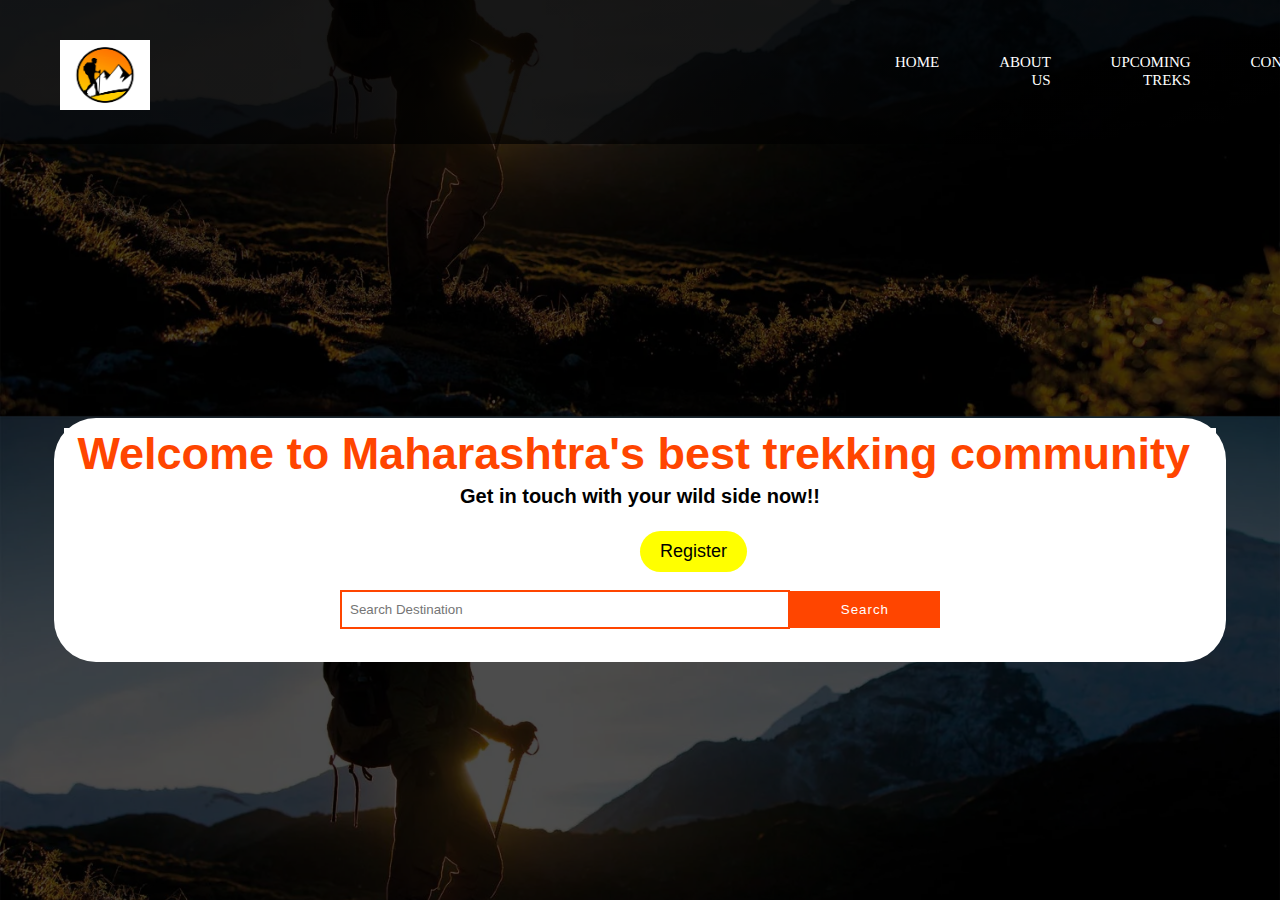
<file: index.html>
<!DOCTYPE html>
<html lang="en">
<head>
    <meta charset="UTF-8">
    <meta name="viewport" content="width=device-width, initial-scale=1.0">
    <title>Thrilltrekkers</title>
    <link rel="stylesheet" href="style.css">
</head>
<body >
<section class="homepage" href="ratangad-trek-768x446.jpg">
    <div class="main">
        <br>
        <navbar>
           
            <logo>
                <img src="hiking-logo-design.jpg" height="70px" width="90px">
            </logo>
            <navlist>
                <ul>
                    <li><a href="index.html">HOME</a></li>
                    <li><a href="aboutus.html">ABOUT US</a></li>
                    <li><a href="upcoming.html">UPCOMING TREKS</a></li>
                    <li><a href="contact.html">CONTACT US</a></li>
                </ul>
            </navlist>
        </navbar>
        
    </div>
    <div class="content">
       <pre><h1>Welcome to Maharashtra's best trekking community <br><p>Get in touch with your wild side now!!</p></h1></pre> <br>
       <a href="" class="button1">Register</a>
       <form>
        <input type="text" placeholder="Search Destination" >
        <button type="submit">Search</button>
       </form>
       <BR>
    </div>
    
</section>

    
</body>
</html>
</file>
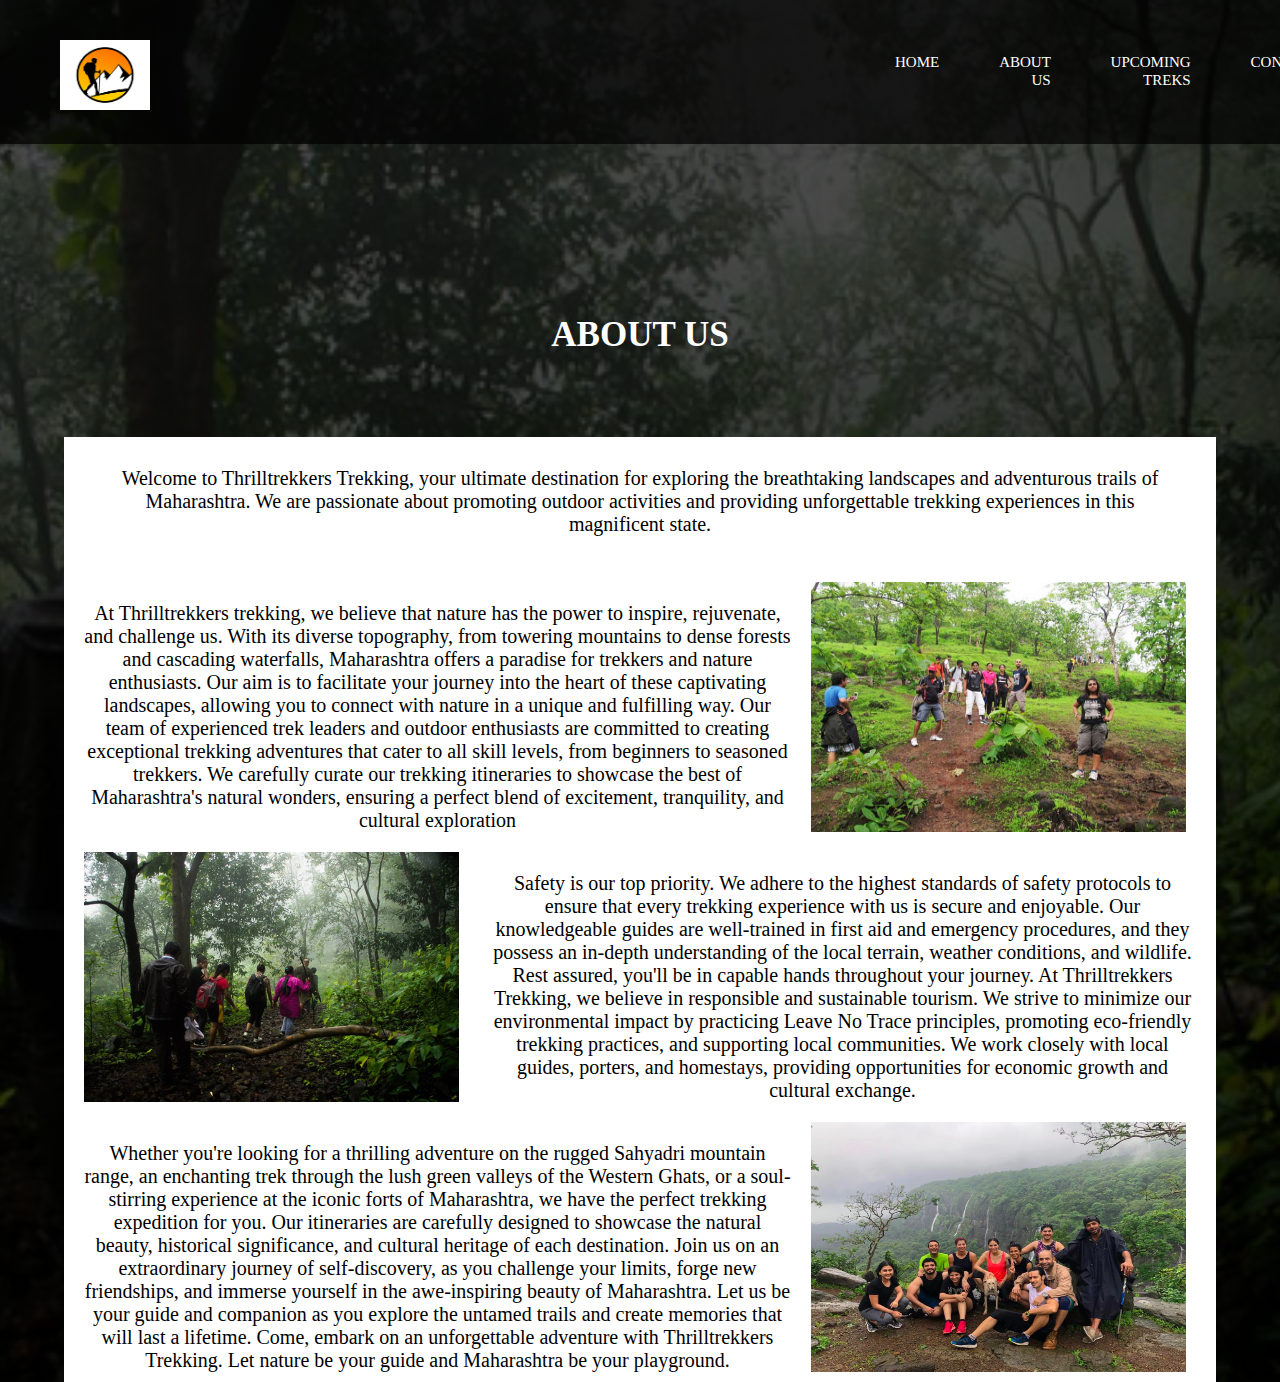
<file: aboutus.html>
<!DOCTYPE html>
<html lang="en">
<head>
    <meta charset="UTF-8">
    <meta name="viewport" content="width=device-width, initial-scale=1.0">
    <title>Thrilltrekkers</title>
    <link rel="stylesheet" href="aboutus.css">
</head>
<body>
    <section class="aboutus">
        <div class="main">
            <br>
            <navbar>
               
                <logo>
                    <img src="hiking-logo-design.jpg" height="70px" width="90px">
                </logo>
                <navlist>
                    <ul>
                        <li><a href="index.html">HOME</a></li>
                        <li><a href="aboutus.html">ABOUT US</a></li>
                        <li><a href="upcoming.html">UPCOMING TREKS</a></li>
                        <li><a href="contact.html">CONTACT US</a></li>
                    </ul>
                </navlist>
            </navbar>
            
        </div>
    
        <div class="title">
            <h1>ABOUT US</h1>
        </div>
        <div class="headstart">
            <p>Welcome to Thrilltrekkers Trekking, your ultimate destination for exploring the breathtaking landscapes and adventurous trails of Maharashtra. We are passionate about promoting outdoor activities and providing unforgettable trekking experiences in this magnificent state.</p><br><br>
            
        </div>
        <div class="content1">
            
            <p>At Thrilltrekkers trekking, we believe that nature has the power to inspire, rejuvenate, and challenge us. With its diverse topography, from towering mountains to dense forests and cascading waterfalls, Maharashtra offers a paradise for trekkers and nature enthusiasts. Our aim is to facilitate your journey into the heart of these captivating landscapes, allowing you to connect with nature in a unique and fulfilling way.

                Our team of experienced trek leaders and outdoor enthusiasts are committed to creating exceptional trekking adventures that cater to all skill levels, from beginners to seasoned trekkers. We carefully curate our trekking itineraries to showcase the best of Maharashtra's natural wonders, ensuring a perfect blend of excitement, tranquility, and cultural exploration</p>
                <img src="trekking2.jpg">
        </div>
        <div class="content2">
            <img src="trekking3.png">
            <p>Safety is our top priority. We adhere to the highest standards of safety protocols to ensure that every trekking experience with us is secure and enjoyable. Our knowledgeable guides are well-trained in first aid and emergency procedures, and they possess an in-depth understanding of the local terrain, weather conditions, and wildlife. Rest assured, you'll be in capable hands throughout your journey.

                At Thrilltrekkers Trekking, we believe in responsible and sustainable tourism. We strive to minimize our environmental impact by practicing Leave No Trace principles, promoting eco-friendly trekking practices, and supporting local communities. We work closely with local guides, porters, and homestays, providing opportunities for economic growth and cultural exchange.</p>
        </div>
        <div class="content3">
            <p>Whether you're looking for a thrilling adventure on the rugged Sahyadri mountain range, an enchanting trek through the lush green valleys of the Western Ghats, or a soul-stirring experience at the iconic forts of Maharashtra, we have the perfect trekking expedition for you. Our itineraries are carefully designed to showcase the natural beauty, historical significance, and cultural heritage of each destination.

                Join us on an extraordinary journey of self-discovery, as you challenge your limits, forge new friendships, and immerse yourself in the awe-inspiring beauty of Maharashtra. Let us be your guide and companion as you explore the untamed trails and create memories that will last a lifetime.
                
                Come, embark on an unforgettable adventure with Thrilltrekkers Trekking. Let nature be your guide and Maharashtra be your playground.</p>
                <img src="trekking4.jpg">
        </div>
    </section>
</body>
</html>
</file>
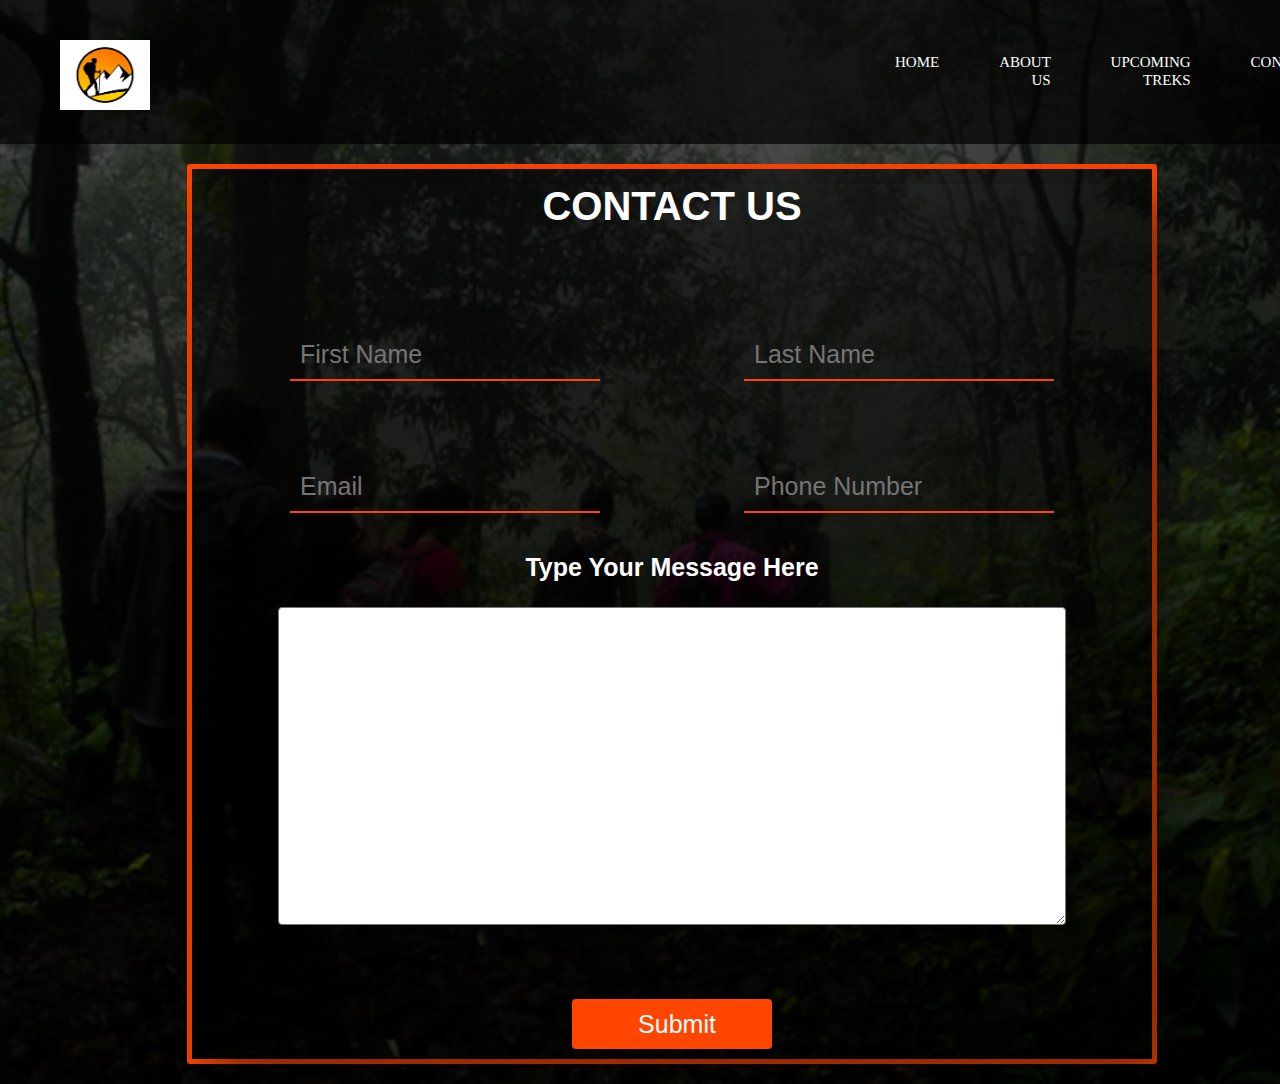
<file: contact.html>
<!DOCTYPE html>
<html lang="en">
<head>
    <meta charset="UTF-8">
    <meta name="viewport" content="width=device-width, initial-scale=1.0">
    <title>Thrilltrekkers</title>
    <link rel="stylesheet" href="contact.css">
</head>
<body>
    <section class="contact us">
        <div class="main">
            <br>
            <navbar>
               
                <logo>
                    <img src="hiking-logo-design.jpg" height="70px" width="90px">
                </logo>
                <navlist>
                    <ul>
                        <li><a href="index.html">HOME</a></li>
                        <li><a href="aboutus.html">ABOUT US</a></li>
                        <li><a href="upcoming.html">UPCOMING TREKS</a></li>
                        <li><a href="contact.html">CONTACT US</a></li>
                    </ul>
                </navlist>
            </navbar>
            
        </div>
        <div class="slide">
            <form >
                <h1>CONTACT US</h1>
                <input type="text" placeholder="First Name" id="firstname" required>
                <input type="text" placeholder="Last Name" id="lastname" required>
                <input type="email" placeholder="Email" id="email" required>
                <input type="text" placeholder="Phone Number" id="phonenumber" required>
                <h4>Type Your Message Here</h4>
                <textarea  id="message" required></textarea>
                <input type="submit" value="Submit" id="button">
            

            </form>
        </div>


    </section>
    
</body>
</html>
</file>
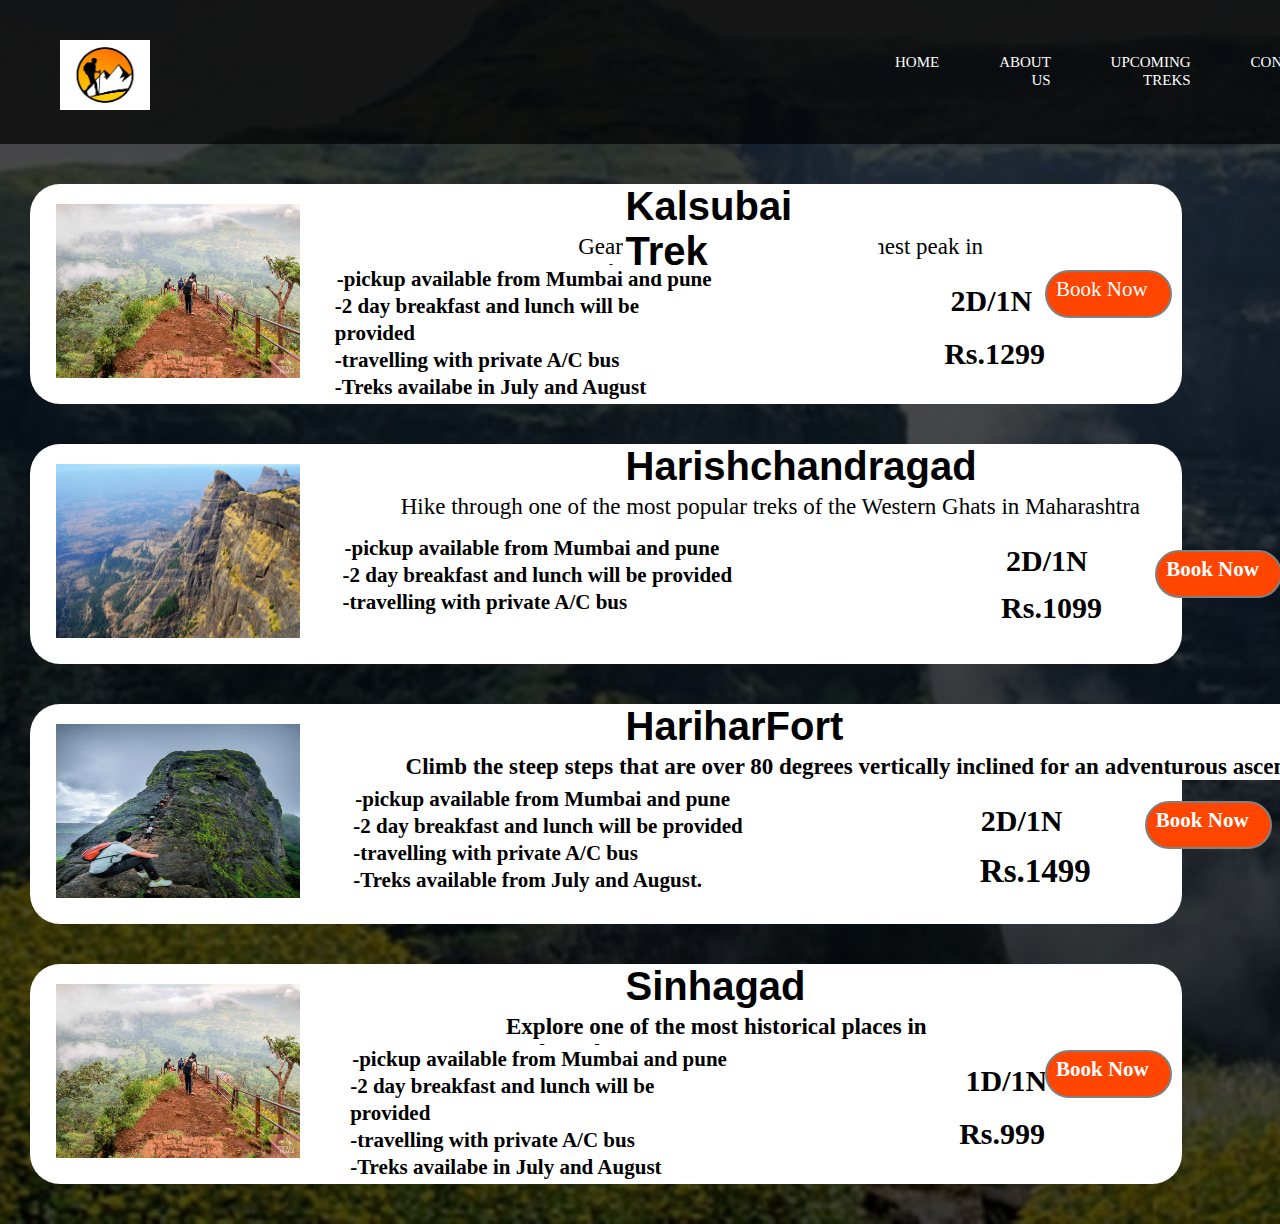
<file: upcoming.html>
<!DOCTYPE html>
<html lang="en">
<head>
    <meta charset="UTF-8">
    <meta name="viewport" content="width=device-width, initial-scale=1.0">
    <title>Thrilltrekkers</title>
    <link rel="stylesheet" href="upcoming.css">
</head>
<body>
    <section class="upcomingtreks">
    <div class="main">
        <br>
        <navbar>
           
            <logo>
                <img src="hiking-logo-design.jpg" height="70px" width="90px">
            </logo>
            <navlist>
                <ul>
                    <li><a href="index.html">HOME</a></li>
                    <li><a href="aboutus.html">ABOUT US</a></li>
                    <li><a href="upcoming.html">UPCOMING TREKS</a></li>
                    <li><a href="contact.html">CONTACT US</a></li>
                </ul>
            </navlist>
        </navbar>
        
    </div>
    <div class="content1">
        <img src="kalsubai.jpg">
        <h1>Kalsubai Trek</h1><p>Gear up for adventure to the highest peak in Maharashtra</p><h2><b>-pickup available from Mumbai and pune<br>-2 day breakfast and lunch will be provided<br>-travelling with private A/C bus<br>-Treks availabe in July and August</b></h2>
        <h3><b>2D/1N</b></h3>
        <h4><b>Rs.1299</b></h4>
        <form>
        <a href="" class="button">Book Now</a>
        </form>
        <br><br><br>
    </div>
    <div class="content2">
        <img src="harish.jpg">
        <h1>Harishchandragad</h1><p>Hike through one of the most popular treks of the Western Ghats in Maharashtra </p><h2><b>-pickup available from Mumbai and pune<br>-2 day breakfast and lunch will be provided<br>-travelling with private A/C bus</h2>
        <h3><b>2D/1N</b></h3>
        <h4><b>Rs.1099</b></h4>
        <form>
        <a href="" class="button">Book Now</a>
        </form>
    </div>
    <div class="content3">
        <img src="harihar.jpg">
        <h1>HariharFort</h1><p>Climb the steep steps that are over 80 degrees vertically inclined for an adventurous ascent</p><h2><b>-pickup available from Mumbai and pune<br>-2 day breakfast and lunch will be provided<br>-travelling with private A/C bus<br>-Treks available from July and August.</h2>
        <h3><b>2D/1N</b></h3>
        <h4><b>Rs.1499</b></h4>
        <form>
        <a href="" class="button">Book Now</a>
        </form>
    </div>
    <div class="content4">
        <img src="kalsubai.jpg">
        <h1>Sinhagad</h1><p>Explore one of the most historical places in Maharashtra</p><h2><b>-pickup available from Mumbai and pune<br>-2 day breakfast and lunch will be provided<br>-travelling with private A/C bus<br>-Treks availabe in July and August</b></h2>
        <h3><b>1D/1N</b></h3>
        <h4><b>Rs.999</b></h4>
        <form>
        <a href="" class="button">Book Now</a>
        </form>
    </div>
    </section>
</body>
</html>
</file>
<file: style.css>
*{
    margin: 0;
    padding: 0;
    background-position: center;
    background-size: cover;
}
body{
    background-image: linear-gradient(rgba(0,0,0,0.7),rgba(0,0,0,0.7)),url(trekking1.webp);
   
}
.main{
    width: 100%;
    position: relative;
    display: flex;
    background: linear-gradient(rgba(0,0,0,0.7),rgba(0,0,0,0.7));
}
.main navbar{
    
    align-items: center;
    width: 100%;
    display: flex;
}
.main navbar logo{
    margin: 30px 10px;
    padding-left: 50px;
}
.main navbar logo img{
    padding-top: 10px;
}
.main navbar navlist{
    align-items: right;
    text-decoration: none;
    text-align: right;
    display: inline-block;
   
    
}
.main navbar navlist ul{
    display: flex;
    justify-content: space-between;
    padding: 5px;
    text-align: right;
    margin-left: 700px;
}
.main navbar navlist ul li{
    padding: 32px 30px;
    text-align: right;
    display: inline-block;
    
}
.main navbar navlist ul li a{
    text-decoration: none;
    font-size: 15px ;
    color: white;
   
}
.main navbar navlist ul li::after{
    width: 0%;
    height: 2px;
    background: orangered;
    display: block;
    content: '';
    margin: auto;
    transition: 0.5s;
}
.main navbar navlist ul li:hover::after{
    width: 100%;
}
.content{
    width: 90%;
    position: absolute;
    top: 60%;
    left: 50%;
    text-align: center;
    transform: translate(-50%,-50%);
    background: white;
    border-radius: 42px;
    padding: 10px;
}

.content h1{
    color: orangered;
    font-size: 45px;
    align-items: center;
    font-family: sans-serif;
    background: white;
}
.content p{
    color: black;
    font-size: 20px;
    background: white;
    margin-top: 5px;
}
.button1{
    text-decoration: none;
    display: inline-block;
    font-size: 18px;
    padding: 10px 20px;
    background: yellow;
    color: black;
    cursor: pointer;
    position: relative;
    border-radius: 50px;
    margin-top: 5px;
    position: fixed;
    font-family: Arial, Helvetica, sans-serif;
    text-align: center;
}
.button1:hover{
    transition: 0.3s;
    padding: 12px 23px;
    background-color: orangered;
    color: white;
}
.content form{
    width: 600px;
    height: 50px;
    align-items: center;
    display: flex;
    margin: auto;
    margin-top: 58px;
    background: white;
}
.content form input{
    border: none;
    outline: none;
    flex: 10;
    height: 35px;
    color: black;
    border: 2px solid orangered;
    padding-left: 8px;
}
.content form button{
    background: orangered;
    padding: 10px 50px;
    border: 1px solid orangered;
    outline: none;
    color: white;
    letter-spacing: 1px;
    cursor: pointer;

}
</file>
<file: aboutus.css>
*{
    margin: 0;
    padding: 0;
    background-position: center;
    background-size: cover;
}
body{
    background-image: linear-gradient(rgba(0,0,0,0.7),rgba(0,0,0,0.7)),url(trekking3.png);
   
}
.main{
    width: 100%;
    position: relative;
    display: flex;
    background: linear-gradient(rgba(0,0,0,0.7),rgba(0,0,0,0.7));
}
.main navbar{
    
    align-items: center;
    width: 100%;
    display: flex;
}
.main navbar logo{
    margin: 30px 10px;
    padding-left: 50px;
}
.main navbar logo img{
    padding-top: 10px;
}
.main navbar navlist{
    align-items: right;
    text-decoration: none;
    text-align: right;
    display: inline-block;
   
    
}
.main navbar navlist ul{
    display: flex;
    justify-content: space-between;
    padding: 5px;
    text-align: right;
    margin-left: 700px;
}
.main navbar navlist ul li{
    padding: 32px 30px;
    text-align: right;
    display: inline-block;
    
}
.main navbar navlist ul li a{
    text-decoration: none;
    font-size: 15px ;
    color: white;
   
}
.main navbar navlist ul li::after{
    width: 0%;
    height: 2px;
    background: orangered;
    display: block;
    content: '';
    margin: auto;
    transition: 0.5s;
}
.main navbar navlist ul li:hover::after{
    width: 100%;
}

.title{
    position: absolute;
    width: 100%;
    display: inline-block;
    text-align: center;
    

}
.title h1{
    color: white;
    align-items: center;
    width: 100%;
    padding-top: 171px;
    font-size: 35px;
    background: none;
}
.headstart {
    width: 90%;
    height: 60%;
    background: white;
    color: black;
    left: 50%;
    margin: auto;
}
.headstart p{
    font-size: 20px;
    background: white;
    padding-top: 30px;
    width: 90%;
    margin-top: 293px;
    text-align: center;
    margin-left: auto;
    margin-right: auto;
}
.content1{
    width: 90%;
    height: 60%;
    background: white;
    color: black;
    left: 50%;
    margin: auto;
    display: flex;

}
.content1 p{
    font-size: 20px;
    background: white;
    padding-top: 30px;
    width: 90%;
    text-align: center;
    margin-left: auto;
    margin-right: auto;
    padding-left: 20px;
}
.content1 img{
    width: 550px;
    height: 250px;
    padding: 10px 20px;
    background: white;
    padding-right: 30px;

}
.content2{
    width: 90%;
    height: 60%;
    background: white;
    color: black;
    left: 50%;
    margin: auto;
    display: flex;

}
.content2 p{
    font-size: 20px;
    background: white;
    padding-top: 30px;
    width: 90%;
    text-align: center;
    margin-left: auto;
    margin-right: auto;
    padding-right: 20px;
}
.content2 img{
    width: 550px;
    height: 250px;
    padding: 10px 20px;
    background: white;
    padding-right: 30px;

}
.content3{
    width: 90%;
    height: 60%;
    background: white;
    color: black;
    left: 50%;
    margin: auto;
    display: flex;

}
.content3 p{
    font-size: 20px;
    background: white;
    padding-top: 30px;
    width: 90%;
    text-align: center;
    margin-left: auto;
    margin-right: auto;
    padding-left: 20px;
}
.content3 img{
    width: 550px;
    height: 250px;
    padding: 10px 20px;
    background: white;
    padding-right: 30px;

}
</file>
<file: contact.css>
*{
    margin: 0;
    padding: 0;
    background-position: center;
    background-size: cover;
}
body{
    background-image: linear-gradient(rgba(0,0,0,0.7),rgba(0,0,0,0.7)),url(trekking3.png);
   
}
.main{
    width: 100%;
    position: relative;
    display: flex;
    background: linear-gradient(rgba(0,0,0,0.7),rgba(0,0,0,0.7));
}
.main navbar{
    
    align-items: center;
    width: 100%;
    display: flex;
}
.main navbar logo{
    margin: 30px 10px;
    padding-left: 50px;
}
.main navbar logo img{
    padding-top: 10px;
}
.main navbar navlist{
    align-items: right;
    text-decoration: none;
    text-align: right;
    display: inline-block;
   
    
}
.main navbar navlist ul{
    display: flex;
    justify-content: space-between;
    padding: 5px;
    text-align: right;
    margin-left: 700px;
}
.main navbar navlist ul li{
    padding: 32px 30px;
    text-align: right;
    display: inline-block;
    
}
.main navbar navlist ul li a{
    text-decoration: none;
    font-size: 15px ;
    color: white;
   
}
.main navbar navlist ul li::after{
    width: 0%;
    height: 2px;
    background: orangered;
    display: block;
    content: '';
    margin: auto;
    transition: 0.5s;
}
.main navbar navlist ul li:hover::after{
    width: 100%;
}
.slide{
    margin: 20px 20px;
    align-items: center;
    background-color:rgba(0, 0, 0, 0.5);
    display: block;
    height: 10%;
    position: relative;
    width: 75%;
    display: inline-block;
    text-align: center;
    margin-left: 187px;
    border-radius: 3px;
    border: 5px solid orangered;
    justify-content: center;
}
.slide h1{
    font-size: 40px;
    color: white;
    font-family: 'Segoe UI', Tahoma, Geneva, Verdana, sans-serif;
    margin-top: 15px;
    margin-bottom: 30px;
    background-color:linear-gradient(rgba(0, 0, 0, 0.5));
}
.slide form{
    box-shadow: 20px 20px 50px rgba(0,0,0,0.5);
    flex-wrap: wrap;
}
.slide form input{
    width: 300px;
    height: 50px;
    padding-left: 10px;
    outline: none;
    border: none;
    margin: 70px;
    color: white;
    margin-bottom: 10px;
    font-size: 25px;
    background: none;
    border-bottom: 2px solid orangered;
}
.slide form h4{
    color: white;
    font-size: 25px;
    margin-bottom: 10px;    
    margin-top: 30px;
    font-family: 'Segoe UI', Tahoma, Geneva, Verdana, sans-serif;

}
.slide form textarea{
    width: 770px;
    margin-top: 15px;
    height: 300px;
    font-size: 22px;
    font-family: Arial, Helvetica, sans-serif;
    padding: 8px;
    border-radius: 4px;
}
.slide form #button{
    width: 200px;
    height: 50px;
    border: none;
    background-color: orangered;
    border-radius: 4px;
}
.slide form #button:hover{
    transition: 0.2s;
    background-color: yellow;
    cursor: pointer;
    color: black;
}
</file>
<file: upcoming.css>
*{
    margin: 0;
    padding: 0;
    background-position: center;
    background-size: cover;
}
body{
    background-image: linear-gradient(rgba(0,0,0,0.7),rgba(0,0,0,0.7)),url(ratangad-trek-768x446.jpg);
    background-position: static;
   
}
.main{
    width: 100%;
    position: relative;
    display: flex;
    background: linear-gradient(rgba(0,0,0,0.7),rgba(0,0,0,0.7));
}
.main navbar{
    
    align-items: center;
    width: 100%;
    display: flex;
}
.main navbar logo{
    margin: 30px 10px;
    padding-left: 50px;
}
.main navbar logo img{
    padding-top: 10px;
}
.main navbar navlist{
    align-items: right;
    text-decoration: none;
    text-align: right;
    display: inline-block;
   
    
}
.main navbar navlist ul{
    display: flex;
    justify-content: space-between;
    padding: 5px;
    text-align: right;
    margin-left: 700px;
}
.main navbar navlist ul li{
    padding: 32px 30px;
    text-align: right;
    display: inline-block;
    
}
.main navbar navlist ul li a{
    text-decoration: none;
    font-size: 15px ;
    color: white;
   
}
.main navbar navlist ul li::after{
    width: 0%;
    height: 2px;
    background: orangered;
    display: block;
    content: '';
    margin: auto;
    transition: 0.5s;
}
.main navbar navlist ul li:hover::after{
    width: 100%;
}
.content1{
    width: 90%;
    margin-right: 60px;
    display: flex;
    margin: 40px 30px;
    background: white;
    border-radius: 30px;
    height: 220px;
}
.content1:hover{
    padding: 5px 5px;
    transition: 0.3s;
}
.content1 img{
    width: 244px;
    height: 174px;
    margin: 20px 26px;
}
.content1 h1{
    left: 26%;
    background: white;
    position: relative;
    font-size: 40px;
    font-family: sans-serif;
    margin-block-end: auto;
}
.content1 p{
    padding-top: 50px;
    font-size: 23px;
    background: white;
}
.content1 h2{
    margin-top: 81px;
    margin-left: -753px;
    background: white;
}
.content1 h2 b{
    background: white;
    padding: 2px;
    font-size: 21px;
}
.content1 h3{
    background: white;
    margin-top: 100px;
    font-size: 30px;
    margin-left: 238px;
}
.content1 h3 b{
    background: white;
}
.content1 h4{
    background: white;
    margin-top: 153px;
    font-size: 30px;
    margin-left: -88px;
}
.content1 h4 b{
    background: white;
}
.content1 form{
    background: white;
    margin-top: 100px;
    margin: auto;
}
.content1 form a {
    display: inline-block;
    border: 2px solid grey;
    padding: 5px 9px;
    margin-right: 10px;
    text-decoration: none;
    background: orangered;
    color: white;
    height: 34px;
    align-items: center;
    width: 105px;
    font-size: 21px;
    font-family: serif;
    border-radius: 25px;
}

.content1 form a:hover{
    background: yellow;
    transition: 0.3s;
    color: black;
}

.content2{
    width: 90%;
    margin-right: 60px;
    display: flex;
    margin: 40px 30px;
    background: white;
    border-radius: 30px;
    height: 220px;
}
.content2:hover{
    padding: 5px 5px;
    transition: 0.3s;
}
.content2 img{
    width: 244px;
    height: 174px;
    margin: 20px 26px;
}
.content2 h1{
    left: 26%;
    background: white;
    position: relative;
    font-size: 40px;
    font-family: sans-serif;
    margin-block-end: auto;
    z-index: 1;
}
.content2 p{
    padding-top: 50px;
    font-size: 23px;
    background: white;
    position: relative;
    left: -24%;
}
.content2 h2{
    margin-top: 90px;
    margin-left: -1000px;
    background: white;
}
.content2 h2 b{
    background: white;
    padding: 2px;
    font-size: 21px;
    z-index: 1;
    position: relative;
    left: -19%;
}
.content2 h3{
    background: white;
    margin-top: 100px;
    font-size: 30px;
    margin-left: 200px;
    position: relative;
}
.content2 h3 b{
    background: white;
}
.content2 h4{
    background: white;
    margin-top: 13px;
    font-size: 30px;
    margin-left: 195px;
    position: relative;
}
.content2 h4 b{
    background: white;
}
.content2 form{
    
    margin-top: 100px;
    margin: auto;
    position: relative;
    left: 118%;
    top: -34%;
}
.content2 form a {
    display: inline-block;
    border: 2px solid grey;
    padding: 5px 9px;
    margin-right: 10px;
    text-decoration: none;
    background: orangered;
    color: white;
    height: 34px;
    align-items: center;
    width: 105px;
    font-size: 21px;
    font-family: serif;
    border-radius: 25px;
}
.content2 form a:hover{
    background: yellow;
    transition: 0.3s;
    color: black;
}

.content3{
    width: 90%;
    margin-right: 60px;
    display: flex;
    margin: 40px 30px;
    background: white;
    border-radius: 30px;
    height: 220px;
}
.content3:hover{
    padding: 5px 5px;
    transition: 0.3s;
}
.content3 img{
    width: 244px;
    height: 174px;
    margin: 20px 26px;
}
.content3 h1{
    left: 26%;
    background: white;
    position: relative;
    font-size: 40px;
    font-family: sans-serif;
    margin-block-end: auto;
    z-index: 1;
}
.content3 p{
    padding-top: 50px;
    font-size: 23px;
    background: white;
    left: -12%;
    position: relative;
    margin-block-end: auto;
}
.content3 h2{
    margin-top: 81px;
    margin-left: -1079px;
    background: white;
    z-index: 1;
}
.content3 h2 b{
    background: white;
    padding: 2px;
    font-size: 21px;
}
.content3 h3{
    background: white;
    margin-top: 100px;
    font-size: 30px;
    margin-left: 238px;
}
.content3 h3 b{
    background: white;
}
.content3 h4{
    margin-top: 15px;
    margin-left: 237px;
    z-index: 1;
    color: black;
    font-size: 33px;
}
.content3 h4 b{
    background: white;
}
.content3 form{
    margin: auto;
    position: relative;
    top: -89px;
    left: 402px;
    margin-block-end: auto;
}
.content3 form a {
    display: inline-block;
    border: 2px solid grey;
    padding: 5px 9px;
    margin-right: 10px;
    text-decoration: none;
    background: orangered;
    color: white;
    height: 34px;
    align-items: center;
    width: 105px;
    font-size: 21px;
    font-family: serif;
    border-radius: 25px;
}
.content3 form a:hover{
    background: yellow;
    transition: 0.3s;
    color: black;
}
.content4{
    width: 90%;
    margin-right: 60px;
    display: flex;
    margin: 40px 30px;
    background: white;
    border-radius: 30px;
    height: 220px;
}
.content4:hover{
    padding: 5px 5px;
    transition: 0.3s;
}
.content4 img{
    width: 244px;
    height: 174px;
    margin: 20px 26px;
}
.content4 h1{
    left: 26%;
    background: white;
    position: relative;
    font-size: 40px;
    font-family: sans-serif;
    margin-block-end: auto;
}
.content4 p{
    padding-top: 50px;
    font-size: 23px;
    background: white;
}
.content4 h2{
    margin-top: 81px;
    margin-left: -695px;
    background: white;
}
.content4 h2 b{
    background: white;
    padding: 2px;
    font-size: 21px;
}
.content4 h3{
    background: white;
    margin-top: 100px;
    font-size: 30px;
    margin-left: 238px;
}
.content4 h3 b{
    background: white;
}
.content4 h4{
    background: white;
    margin-top: 153px;
    font-size: 30px;
    margin-left: -88px;
}
.content4 h4 b{
    background: white;
}
.content4 form{
    background: white;
    margin-top: 100px;
    margin: auto;
}
.content4 form a {
    display: inline-block;
    border: 2px solid grey;
    padding: 5px 9px;
    margin-right: 10px;
    text-decoration: none;
    background: orangered;
    color: white;
    height: 34px;
    align-items: center;
    width: 105px;
    font-size: 21px;
    font-family: serif;
    border-radius: 25px;
}
.content4 form a:hover{
    background: yellow;
    transition: 0.3s;
    color: black;
}
</file>
